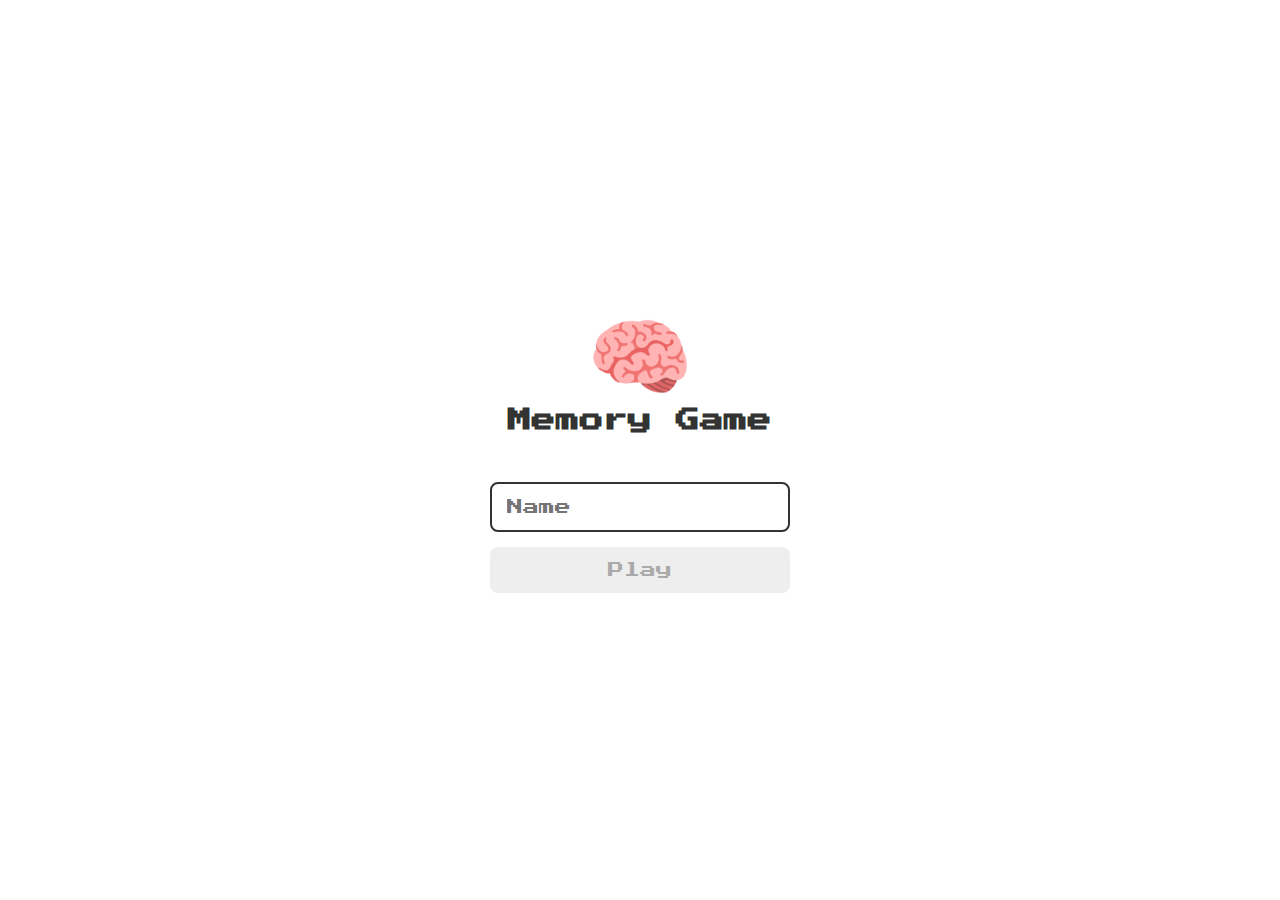
<file: index.html>
<!DOCTYPE html>
<html lang="en">
<head>
    <meta charset="UTF-8">
    <meta name="viewport" content="width=device-width, initial-scale=1.0">
    
    <link rel="stylesheet"  type ="text/css" href="./css/reset.css">
    <link rel="stylesheet"  type ="text/css" href="./css/login.css">
    
    <script defer src="./js/login.js"></script>
    <title>Memory game | Login </title>
</head>
<body>

    <form class="login-form">
        
        <div class="login_header">
<img src="./imagens/brain.png" alt="brain icon">
<h1>Memory Game </h1>
        </div>  
        
<input type="text" placeholder="Name" class="login_input">
<button type="submit" class="login_button" disabled >Play</button>

    

    </form>
</body>
</html>
</file>
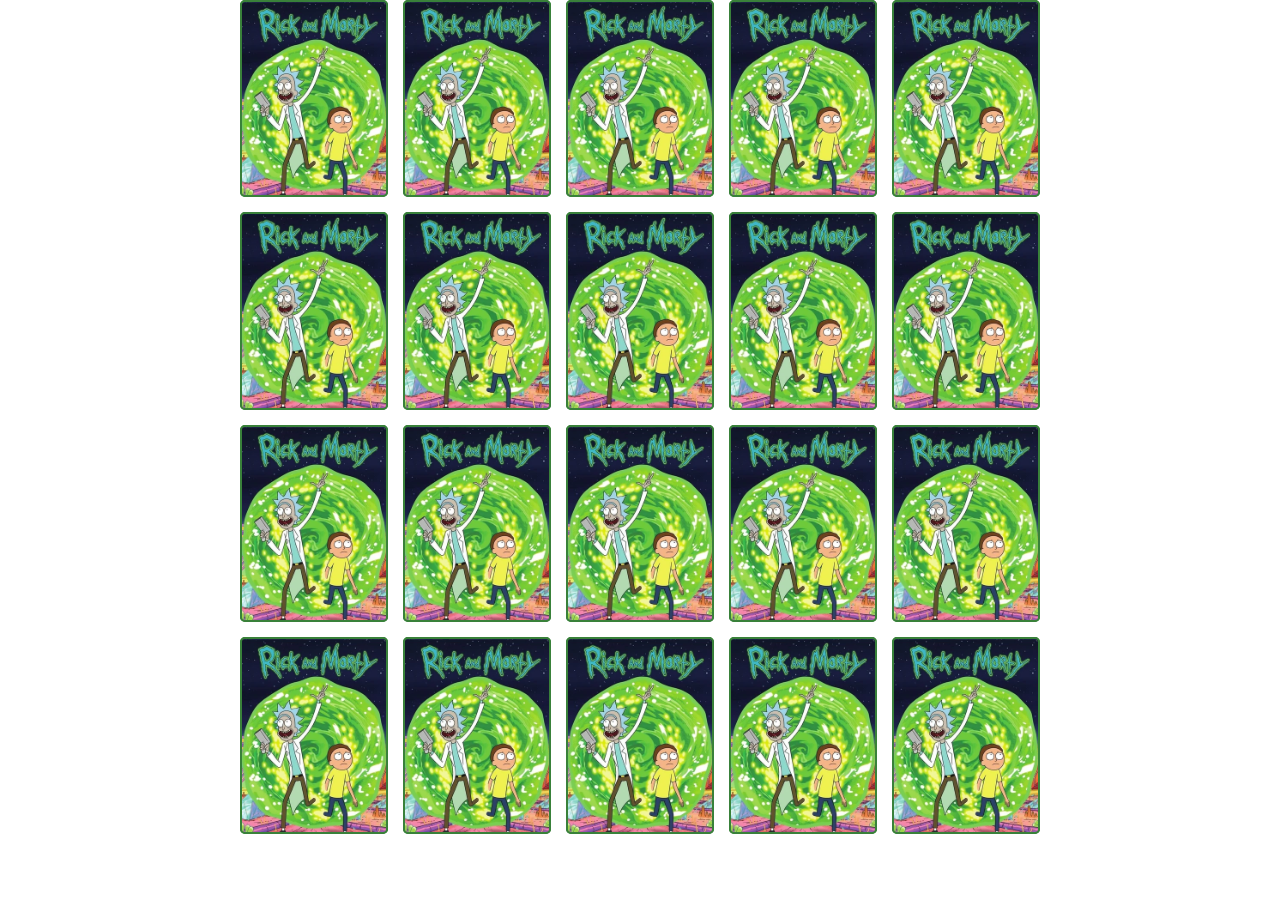
<file: pages/game.html>
<!DOCTYPE html>
<html lang="en">
<head>
    <meta charset="UTF-8">
    <meta name="viewport" content="width=device-width, initial-scale=1.0">
    
    <link rel="stylesheet" href="../css/reset.css">
    <link rel="stylesheet" href="../css/game.css">
    
    <script defer src="../js/game.js"></script>

    <title>Memory Game</title>
</head>
<body>
    <div class="grid">
        
    
        
    </div>

    
</body>
</html>
</file>
<file: css/login.css>
.login-form{
    display: flex;
    flex-direction: column;
    align-items: center;
    height: 100vh;
    justify-content: center;
}

.login_header{
    align-items: center;
    display: flex;
    flex-direction: column;
    margin-bottom: 50px;   
}

.login_header img{
    width: 100px;
}

.login_header h1{
    color: #333;
    font-size: 1.5em;
}

.login_input {
    border: 2px solid #333;
    border-radius: 8px;
    color: #333;
    font-size: 1em;
    margin-bottom: 15px;
    max-width: 300px;
    outline: none;
    padding: 15px;
    width: 100%;
}

.login_button{
    background-color: #ee665c;
    padding: 15px;
    border-radius: 8px;
    color: #fff;
    cursor: pointer;
    font-size: 1em;
    width: 100%;
    max-width: 300px;
}

.login_button:disabled{
    background-color: #eee;
    color: #aaa;
    cursor: auto;
}
</file>
<file: css/game.css>
.grid{
    display: grid;
    grid-template-columns: repeat(5, 1fr);
    gap: 15px;
    width: 100%;
    max-width: 800px;
    margin: 0 auto;
}

.card{
    width: 100%;
    aspect-ratio: 3/4 ;
    border-radius: 5px;
    position: relative;
    transition: all 400ms ease;
    transform-style: preserve-3d;

}

.face{
    width: 100%;
    height: 100%;
    position: absolute;
    background-size: cover;
    background-position: center;
    border: 2px solid #39813a;
    border-radius: 5px;
    transition: all 400ms ease;
}

.front{
    transform: rotateY(180deg);
}

.back{
    background-image: url('../imagens/back.png');
    backface-visibility: hidden;
}

.reveal-card{
    transform: rotateY(180deg);
}

.disabled-card{
    filter: saturate(0);
    opacity: 0.5;
}
</file>
